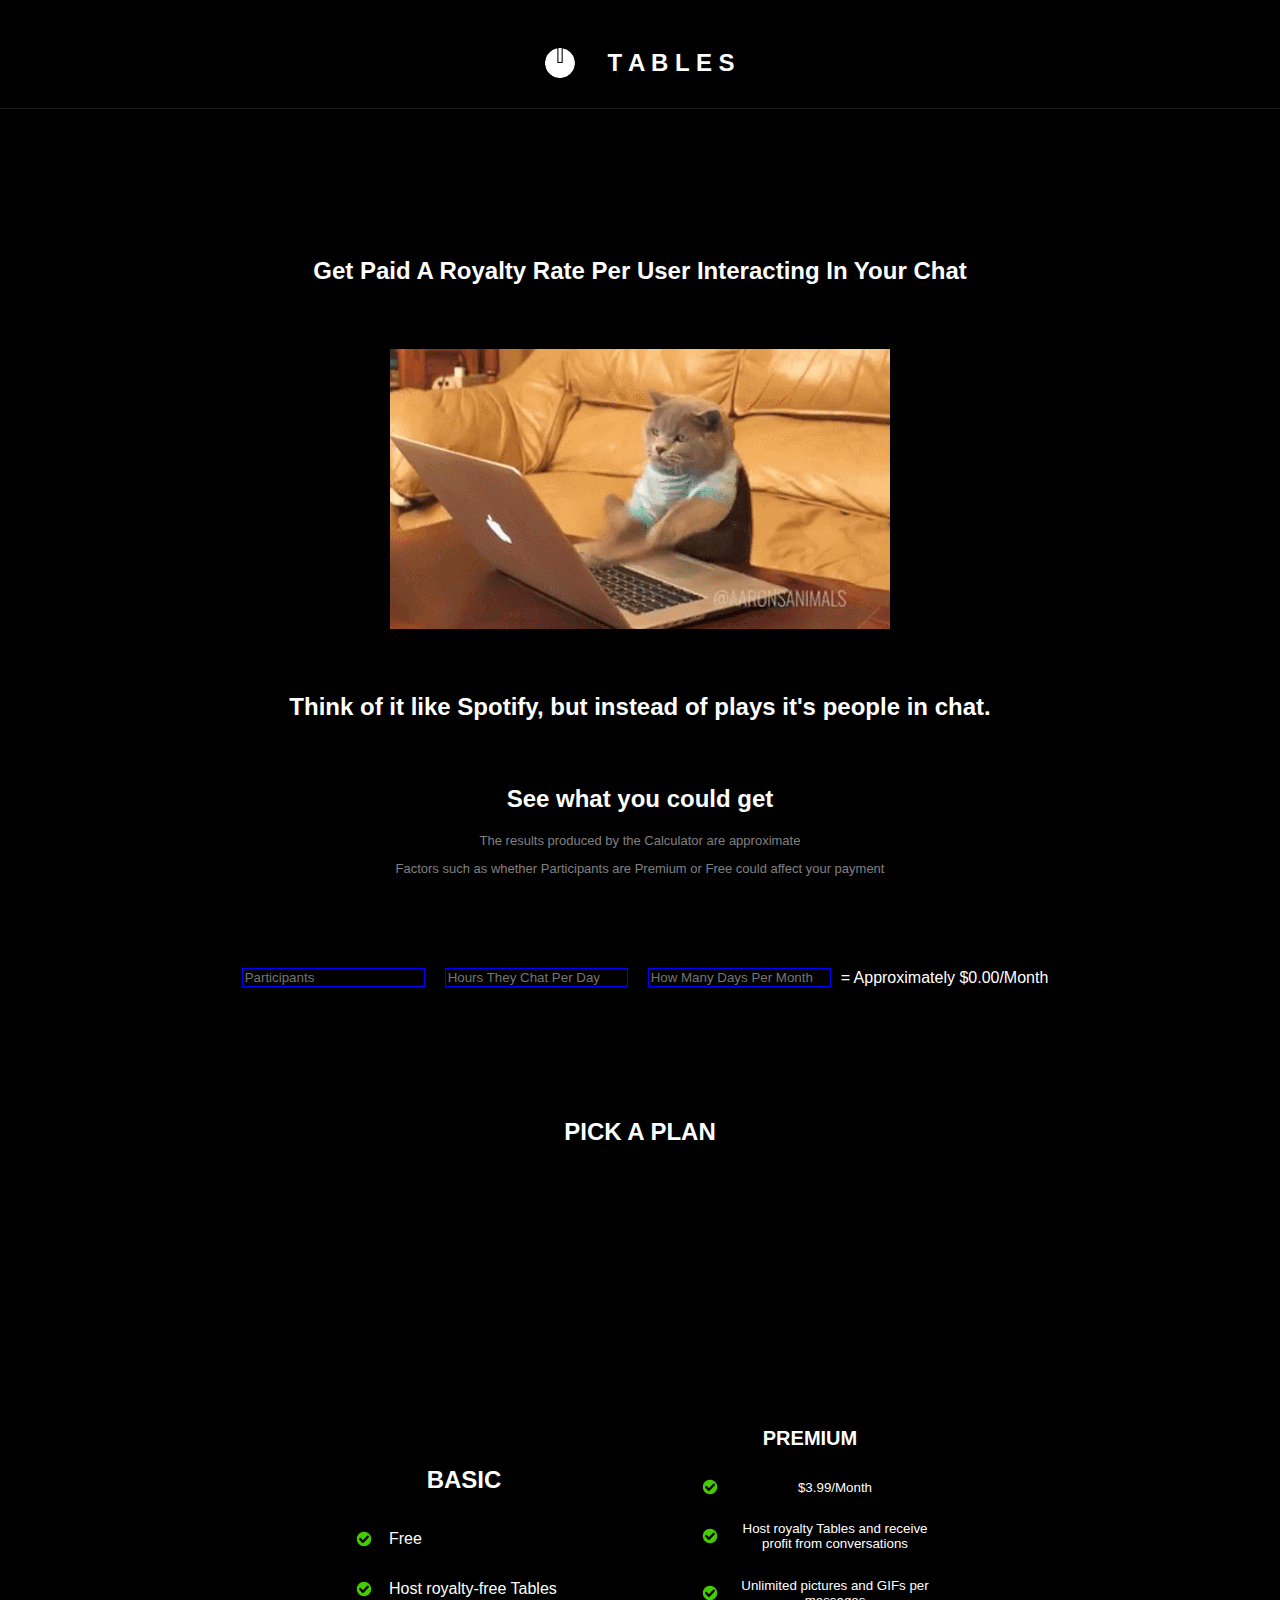
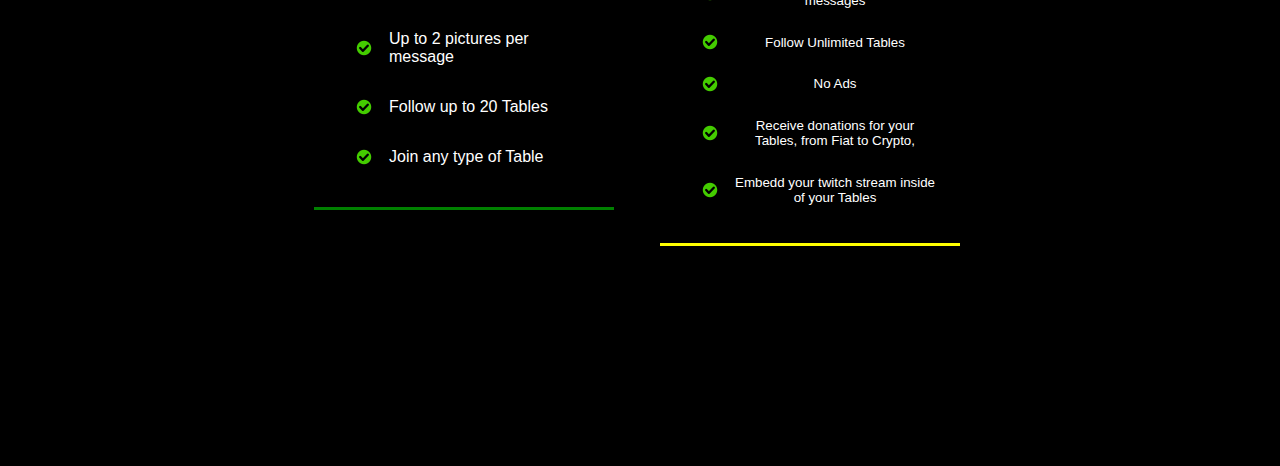
<file: index.html>
<!doctype html><html lang="en"><head><meta name="trustpilot-one-time-domain-verification-id" content="34f9f65e-4ad9-49fd-9859-329f68eb10c2"/><meta charset="utf-8"/><link rel="icon" href="/logo.ico"/><meta name="viewport" content="width=device-width,initial-scale=1"/><meta name="theme-color" content="#000000"/><meta name="description" content="Web site created using create-react-app"/><link rel="apple-touch-icon" href="/logo192.png"/><link rel="manifest" href="/manifest.json"/><title>Tables</title>--><script async src="https://www.googletagmanager.com/gtag/js?id=UA-98353775-2"></script><script>function gtag(){dataLayer.push(arguments)}window.dataLayer=window.dataLayer||[],gtag("js",new Date),gtag("config","UA-98353775-2"),gtag("config","AW-394584049")</script><script>function gtag_report_conversion(n){return gtag("event","conversion",{send_to:"AW-394584049/BrSaCK7J0f8BEPG_k7wB",event_callback:function(){void 0!==n&&(window.location=n)}}),!1}</script><link href="/static/css/main.b06add22.chunk.css" rel="stylesheet"></head><body><noscript>You need to enable JavaScript to run this app.</noscript><button id="google" style="display:none" onclick="gtag_report_conversion()"></button><div id="root"></div><script>!function(e){function t(t){for(var n,l,a=t[0],f=t[1],i=t[2],c=0,s=[];c<a.length;c++)l=a[c],Object.prototype.hasOwnProperty.call(o,l)&&o[l]&&s.push(o[l][0]),o[l]=0;for(n in f)Object.prototype.hasOwnProperty.call(f,n)&&(e[n]=f[n]);for(p&&p(t);s.length;)s.shift()();return u.push.apply(u,i||[]),r()}function r(){for(var e,t=0;t<u.length;t++){for(var r=u[t],n=!0,a=1;a<r.length;a++){var f=r[a];0!==o[f]&&(n=!1)}n&&(u.splice(t--,1),e=l(l.s=r[0]))}return e}var n={},o={1:0},u=[];function l(t){if(n[t])return n[t].exports;var r=n[t]={i:t,l:!1,exports:{}};return e[t].call(r.exports,r,r.exports,l),r.l=!0,r.exports}l.m=e,l.c=n,l.d=function(e,t,r){l.o(e,t)||Object.defineProperty(e,t,{enumerable:!0,get:r})},l.r=function(e){"undefined"!=typeof Symbol&&Symbol.toStringTag&&Object.defineProperty(e,Symbol.toStringTag,{value:"Module"}),Object.defineProperty(e,"__esModule",{value:!0})},l.t=function(e,t){if(1&t&&(e=l(e)),8&t)return e;if(4&t&&"object"==typeof e&&e&&e.__esModule)return e;var r=Object.create(null);if(l.r(r),Object.defineProperty(r,"default",{enumerable:!0,value:e}),2&t&&"string"!=typeof e)for(var n in e)l.d(r,n,function(t){return e[t]}.bind(null,n));return r},l.n=function(e){var t=e&&e.__esModule?function(){return e.default}:function(){return e};return l.d(t,"a",t),t},l.o=function(e,t){return Object.prototype.hasOwnProperty.call(e,t)},l.p="/";var a=this.webpackJsonptables=this.webpackJsonptables||[],f=a.push.bind(a);a.push=t,a=a.slice();for(var i=0;i<a.length;i++)t(a[i]);var p=f;r()}([])</script><script src="/static/js/2.e01320d1.chunk.js"></script><script src="/static/js/main.be14822e.chunk.js"></script></body></html>
</file>
<file: static/css/main.b06add22.chunk.css>
body{margin:0;font-family:-apple-system,BlinkMacSystemFont,"Segoe UI","Roboto","Oxygen","Ubuntu","Cantarell","Fira Sans","Droid Sans","Helvetica Neue",sans-serif;-webkit-font-smoothing:antialiased;-moz-osx-font-smoothing:grayscale;background-color:#000}code{font-family:source-code-pro,Menlo,Monaco,Consolas,"Courier New",monospace}p{display:inline-block}h2,p{color:#fff}h2{text-align:center}section{display:inline-block;margin:20px;width:250px;padding:25px;transition:-webkit-transform .1s ease;transition:transform .1s ease;transition:transform .1s ease,-webkit-transform .1s ease}section:hover{-webkit-transform:translateY(-20px);transform:translateY(-20px)}.grid{display:grid;grid-template-columns:1fr 4fr}.box{display:-webkit-flex;display:flex;-webkit-flex-direction:row;flex-direction:row;-webkit-justify-content:center;justify-content:center;height:100vh;-webkit-align-items:center;align-items:center}
/*# sourceMappingURL=main.b06add22.chunk.css.map */
</file>
